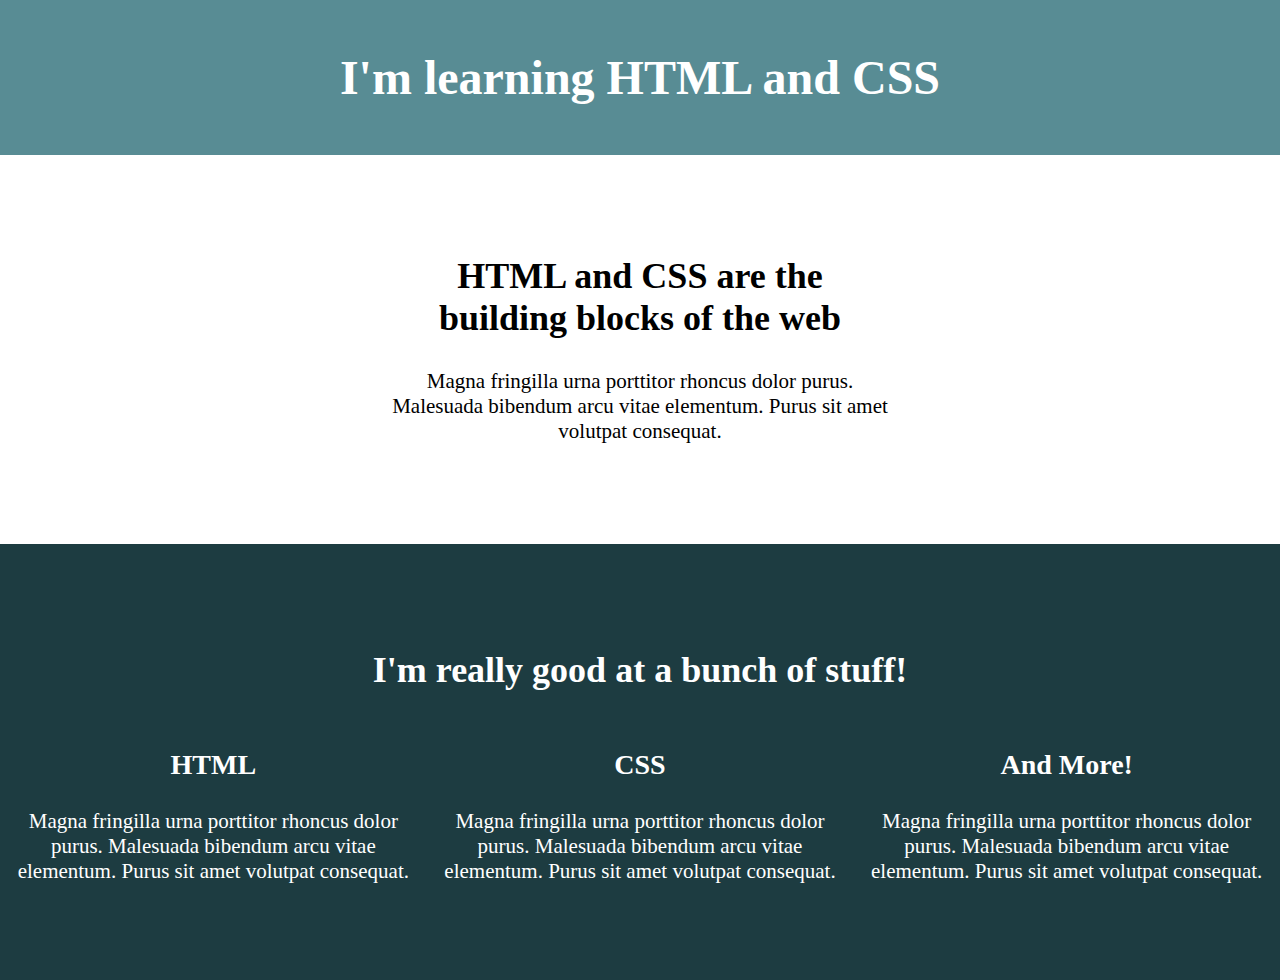
<file: index.html>
<!DOCTYPE html>
<html lang="en">
<head>
    <meta charset="UTF-8">
    <meta http-equiv="X-UA-Compatible" content="IE=edge">
    <meta name="viewport" content="width=device-width, initial-scale=1.0">
    <link rel="stylesheet" href="./css/styles.css">
    <title>Proyecto Febrero 01</title>
</head>
<body>
    <header>
        <h1>I'm learning HTML and CSS</h1>
    </header>
    <main>
        <div class="intro">
            <h2>HTML and CSS are the building blocks of the web</h2>
            <p>Magna fringilla urna porttitor rhoncus dolor purus. Malesuada bibendum arcu vitae elementum. Purus sit amet volutpat consequat. </p>
        </div>
        
        <div class="my-skills">
            <h2>I'm really good at a bunch of stuff!</h2>
            
            <div class="columns">
                <!-- column 1 -->
                <div class="column">
                    <h3>HTML</h3>
                    <p>Magna fringilla urna porttitor rhoncus dolor purus. Malesuada bibendum arcu vitae elementum. Purus sit amet volutpat consequat. </p>
                </div>
                
                <!-- column 2 -->
                <div class="column">
                    <h3>CSS</h3>
                    <p>Magna fringilla urna porttitor rhoncus dolor purus. Malesuada bibendum arcu vitae elementum. Purus sit amet volutpat consequat. </p>
                </div>
                
                <!-- column 1 -->
                <div class="column">
                    <h3>And More!</h3>
                    <p>Magna fringilla urna porttitor rhoncus dolor purus. Malesuada bibendum arcu vitae elementum. Purus sit amet volutpat consequat. </p>
                </div>
                
            </div> <!-- columns --> 
        </div> <!-- / my-skills -->
                  
    </main>
</body>
</html>
</file>
<file: css/styles.css>
body {
    margin: 0;
    font-size: 21px;
}

h1 {
    font-size: 48px;
    margin: 0;
}

h2 {
    font-size: 36px;
}

h3 {
    font-size: 28px;
}

header {
    background-color: #588C94;
    color: white;
    text-align: center;
    padding: 50px 0;
}

.intro {
    width: 500px;
    margin: 100px auto;
    text-align: center;
}

.my-skills {
    background-color: #1D3C41;
    color: white;
    padding: 75px 0;
    text-align: center;
}

.columns {
    display: flex;
}

.column {
    margin: 0 10px;
}
</file>
